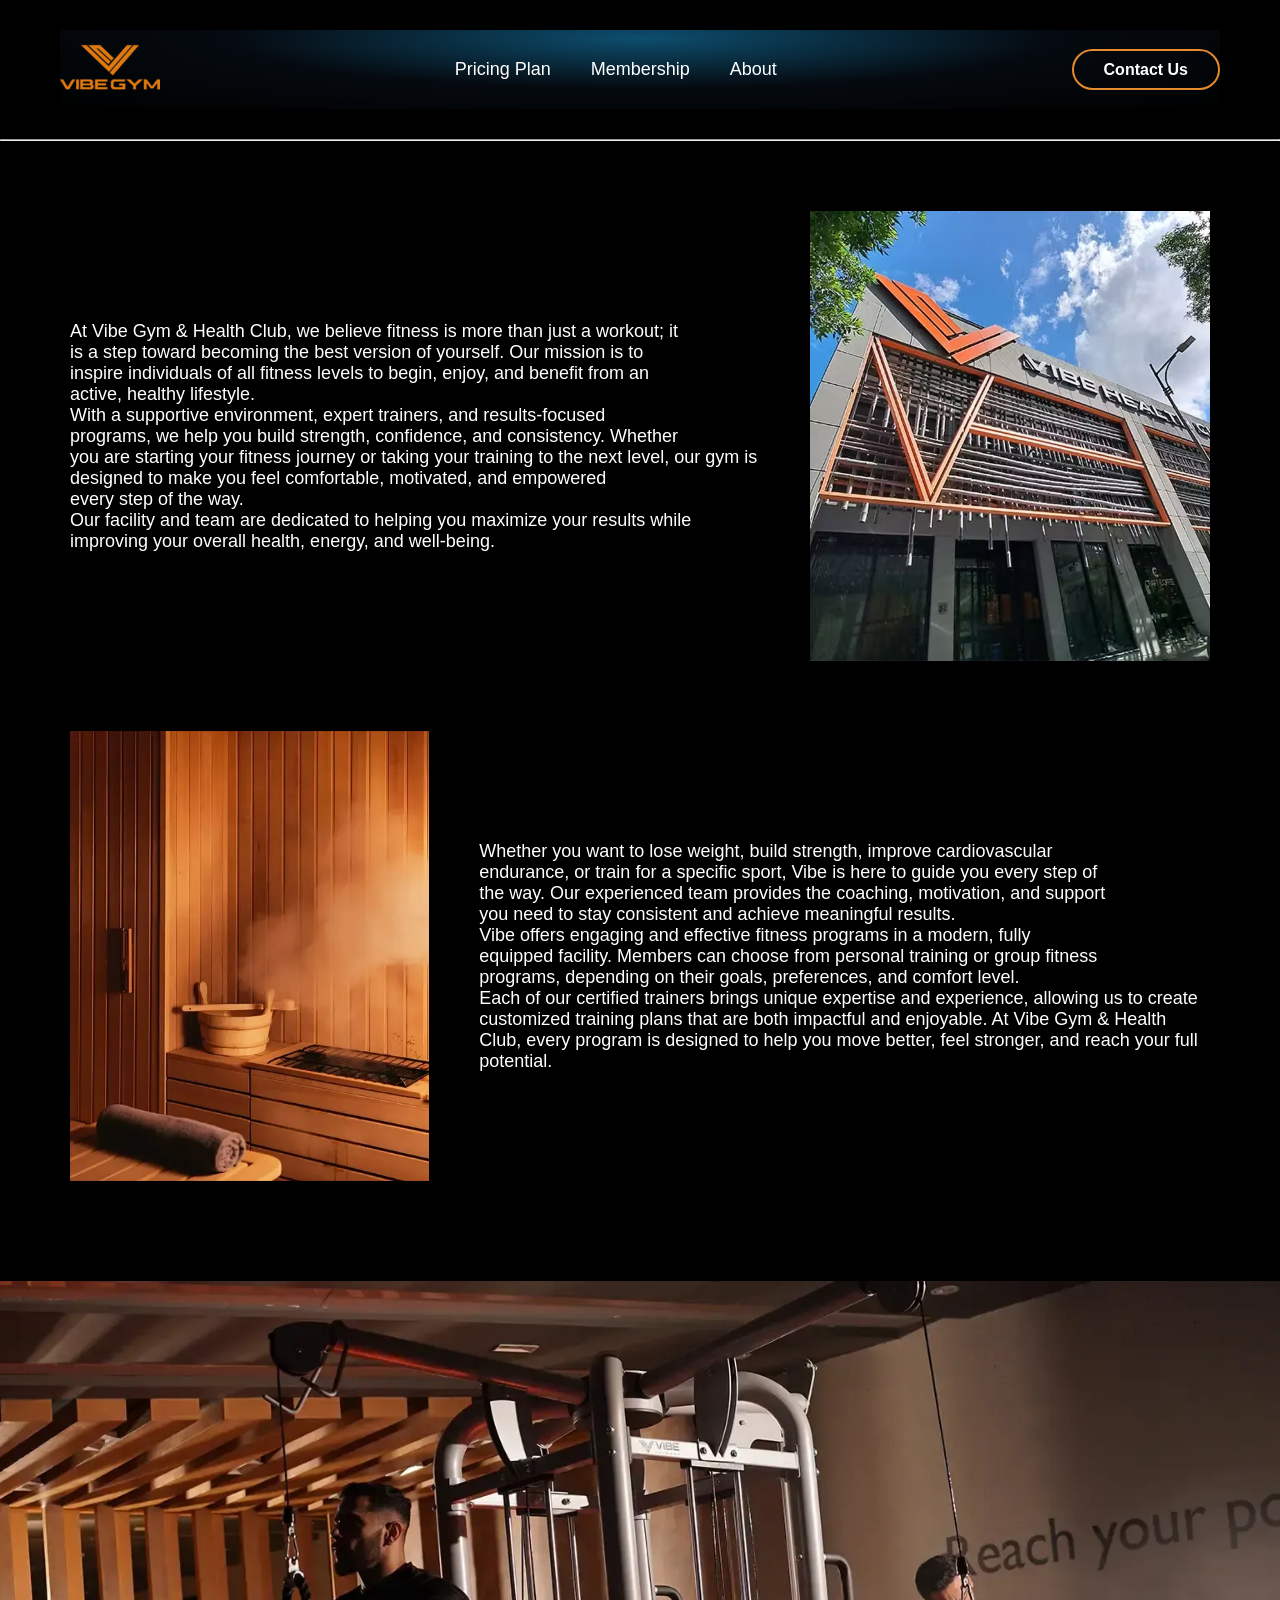
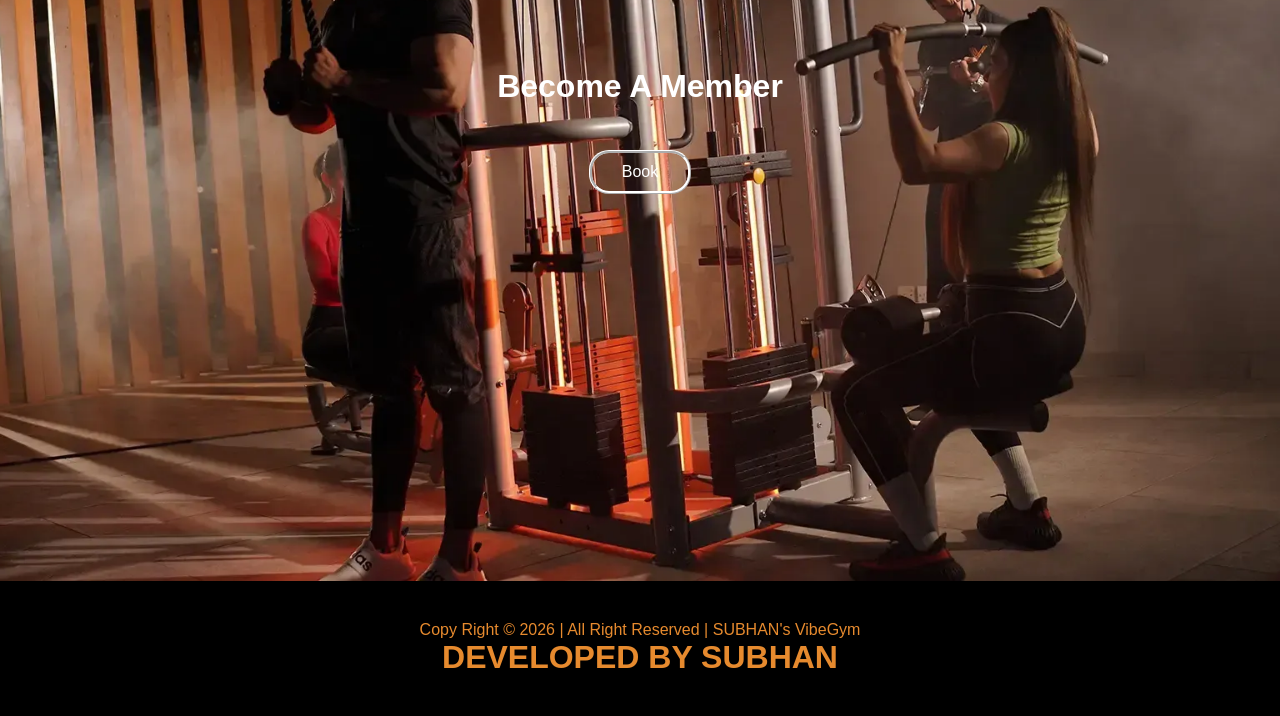
<file: Pages/About.html>
<!DOCTYPE html>
<html lang="en">

<head>
    <meta charset="UTF-8">
    <meta name="viewport" content="width=device-width, initial-scale=1.0">
    <title>About</title>
    <link rel="stylesheet" href="/Pages/About.css">
    <link rel="shortcut icon" href="/Assets/Images/imgi_1_Logo-orange-100x75.png" type="image/x-icon">
</head>
<header>
    <div class="container1">
        <nav class="nav">
            <div class="logo">
                <a href="/index.html">
                    <img src="/Assets/Images/imgi_1_Logo-orange-100x75.png" alt="Vibe Gym Logo">
                </a>
            </div>
            <div class="pages">
                <a href="/Pages/Plans.html">Pricing Plan</a>
                <a href="/Pages/Membership.html">Membership</a>
                <a href="/Pages/About.html">About</a>
            </div>
            <div class="cta-button">
                <a href="/Pages/Contact.html">Contact Us</a>
            </div>
        </nav>
    </div>
</header>

<body>
    <hr>
    <div class="container2">
        <div class="flex">
            <p>At Vibe Gym & Health Club, we believe fitness is more than just a workout; it <br> is a step toward
                becoming the best version of yourself. Our mission is to <br> inspire individuals of all fitness levels
                to begin, enjoy, and benefit from an <br> active, healthy lifestyle. <br>
                With a supportive environment, expert trainers, and results-focused <br> programs, we help you build
                strength, confidence, and consistency. Whether <br> you are starting your fitness journey or taking your
                training to the next level, our gym is designed to make you feel comfortable, motivated, and empowered
                <br> every step of the way. <br>
                Our facility and team are dedicated to helping you maximize your results while <br> improving your
                overall health, energy, and well-being.
            </p>
            <img src="/Assets/Images/imgi_14_Vibe-Front.avif" alt="" width="400px" height="450px">
        </div>
        <div class="flex">
            <img src="/Assets/Images/imgi_19_Suana-Latest.webp" alt="" width="600px" height="450px">
            <p>Whether you want to lose weight, build strength, improve cardiovascular <br> endurance, or train for a
                specific sport, Vibe is here to guide you every step of <br> the way. Our experienced team provides the
                coaching, motivation, and support <br> you need to stay consistent and achieve meaningful results. <br>
                Vibe offers engaging and effective fitness programs in a modern, fully <br> equipped facility. Members
                can choose from personal training or group fitness <br> programs, depending on their goals, preferences,
                and comfort level. <br>
                Each of our certified trainers brings unique expertise and experience, allowing us to create customized
                training plans that are both impactful and enjoyable. At Vibe Gym & Health Club, every program is
                designed to help you move better, feel stronger, and reach your full potential.</p>
        </div>
    </div>
    <div class="container3">
        <div class="trailer">
            <h1>Become A Member</h1>
            <a href="/Pages/Contact.html">Book</a>
        </div>
    </div>
    <div class="end">
        <p>Copy Right © 2026 | All Right Reserved | SUBHAN's VibeGym</p>
        <h1>DEVELOPED BY SUBHAN</h1>
    </div>
</body>

</html>
</file>
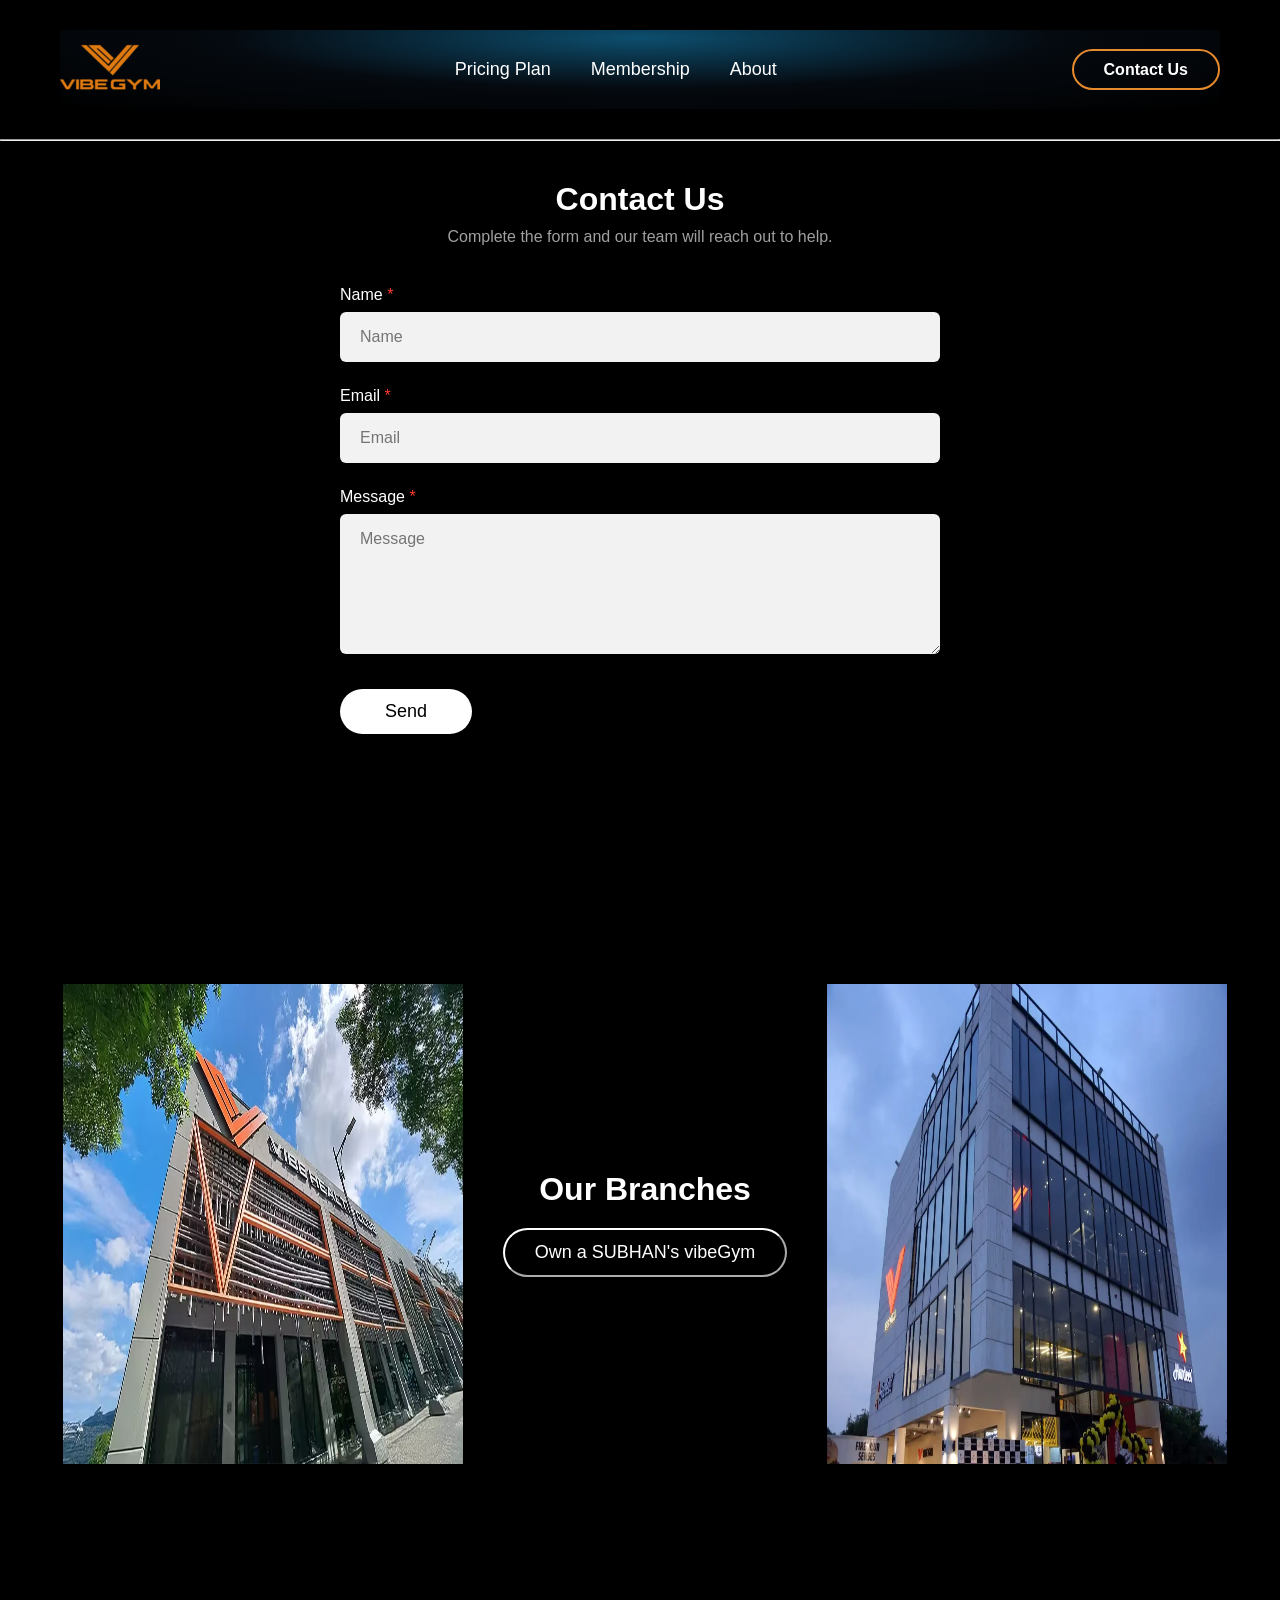
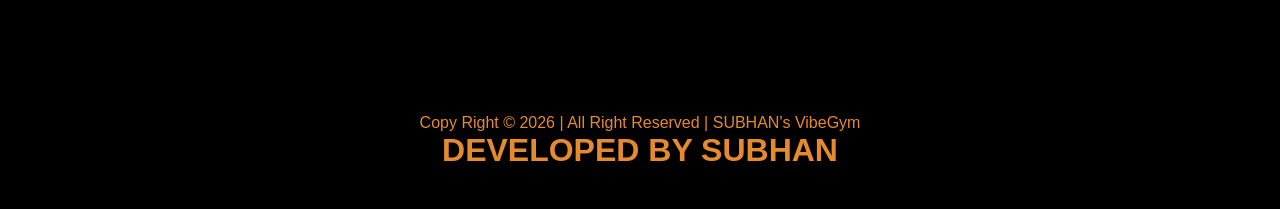
<file: Pages/Contact.html>
<!DOCTYPE html>
<html lang="en">

<head>
    <meta charset="UTF-8">
    <meta name="viewport" content="width=device-width, initial-scale=1.0">
    <title>Contact US</title>
    <link rel="stylesheet" href="./Contact.css">
    <link rel="shortcut icon" href="/Assets/Images/imgi_1_Logo-orange-100x75.png" type="image/x-icon">
</head>
<header>
    <div class="container1">
        <nav class="nav">
            <div class="logo">
                <a href="/index.html">
                    <img src="/Assets/Images/imgi_1_Logo-orange-100x75.png" alt="Vibe Gym Logo">
                </a>
            </div>
            <div class="pages">
                <a href="/Pages/Plans.html">Pricing Plan</a>
                <a href="./Membership.html">Membership</a>
                <a href="/Pages/About.html">About</a>
            </div>
            <div class="cta-button">
                <a href="#">Contact Us</a>
            </div>
        </nav>
    </div>
</header>

<body>
    <hr>
    <div class="container2">
        <div class="contact-form">
            <h1>Contact Us</h1>
            <p>Complete the form and our team will reach out to help.</p>
        </div>

        <div class="input-group">
            <form action="#">

                <label for="name">Name <span class="required">*</span></label>
                <input type="text" placeholder="Name" id="name">

                <label for="email">Email <span class="required">*</span></label>
                <input type="email" placeholder="Email" id="email">

                <label for="message">Message <span class="required">*</span></label>
                <textarea name="message" id="message" placeholder="Message" rows="6"></textarea>

                <button type="submit" class="send-btn">Send</button>

            </form>
        </div>
    </div>
    <div class="container3">
        <div class="trailer-flex">
            <img style="margin-left: 10px;" src="/Assets/Images/imgi_14_Vibe-Front.avif" alt="" width="400px"
                height="480px">
            <span>
                <h1>
                    Our Branches
                </h1>
                <button>Own a SUBHAN's vibeGym</button>
            </span>
            <img src="/Assets/Images/imgi_15_Lake-City-Ambiance.webp" alt="" width="400px" height="480px">
        </div>
    </div>
    <div class="end">
        <p>Copy Right © 2026 | All Right Reserved | SUBHAN's VibeGym</p>
        <h1>DEVELOPED BY SUBHAN</h1>
    </div>
</body>

</html>
</file>
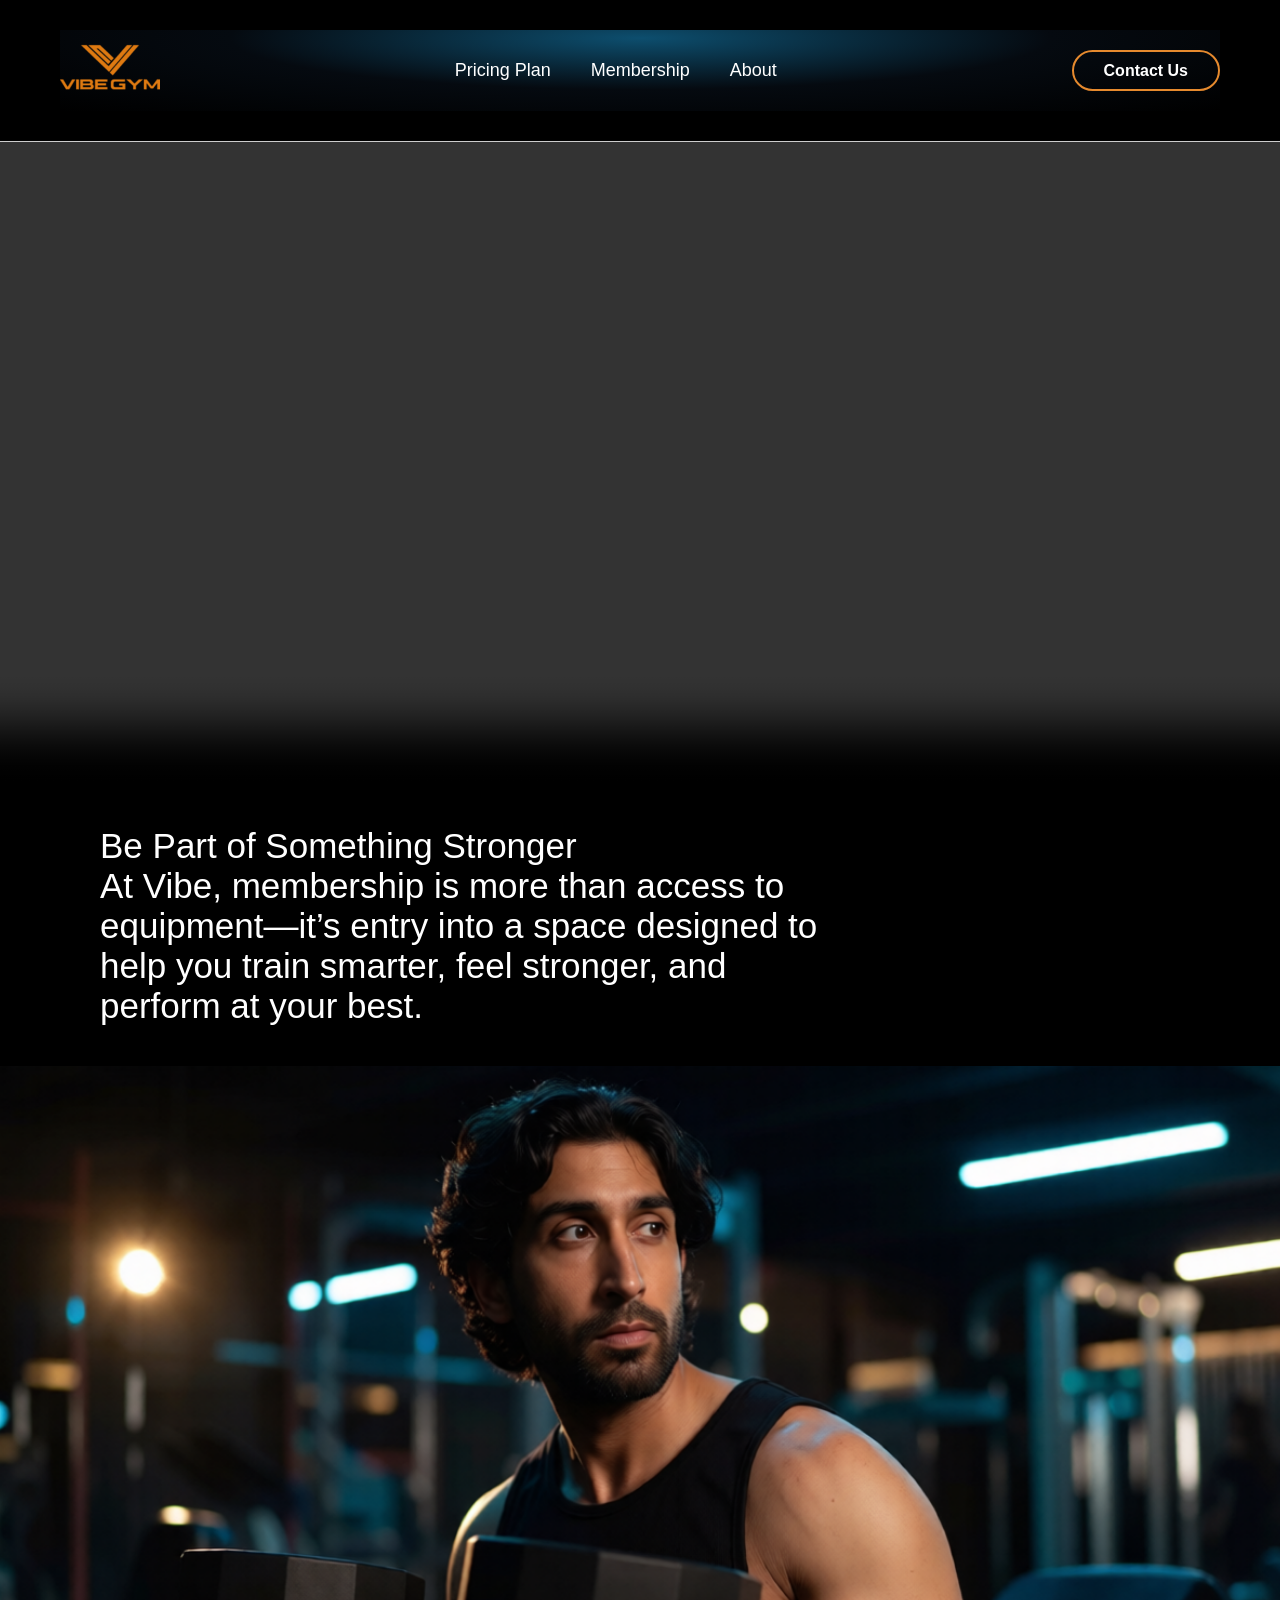
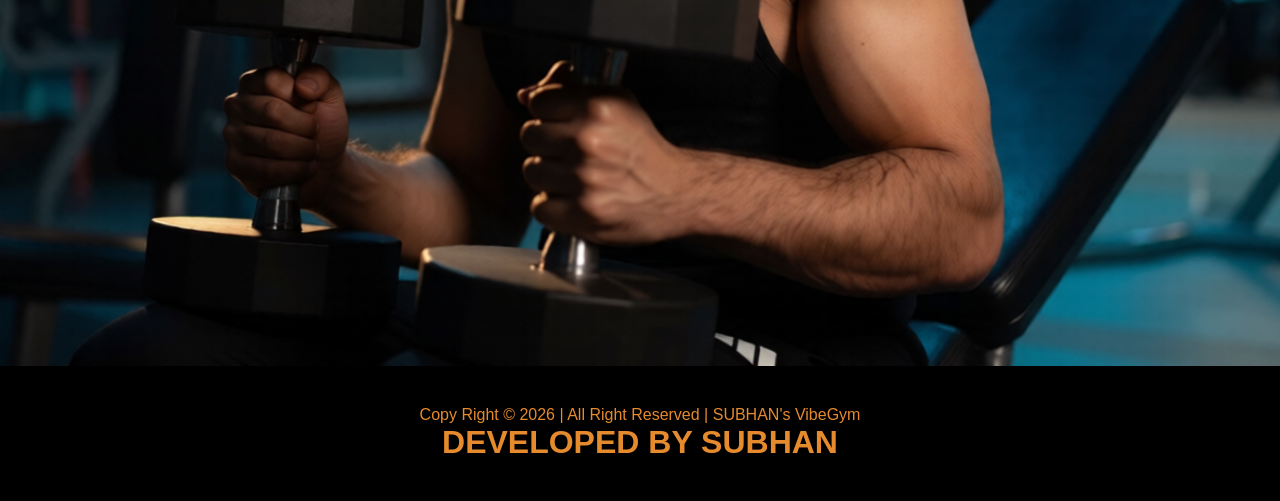
<file: Pages/Membership.html>
<!DOCTYPE html>
<html lang="en">

<head>
    <meta charset="UTF-8">
    <meta name="viewport" content="width=device-width, initial-scale=1.0">
    <title>Membership</title>
    <link rel="stylesheet" href="./Membership.css">
    <link rel="shortcut icon" href="/Assets/Images/imgi_1_Logo-orange-100x75.png" type="image/x-icon">
    <header>
        <div class="container1">
            <nav class="nav">
                <div class="logo">
                    <a href="/index.html">
                        <img src="/Assets/Images/imgi_1_Logo-orange-100x75.png" alt="Vibe Gym Logo">
                    </a>
                </div>
                <div class="pages">
                    <a href="/Pages/Plans.html">Pricing Plan</a>
                    <a href="/Pages/Membership.html">Membership</a>
                    <a href="/Pages/About.html">About</a>
                </div>
                <div class="cta-button">
                    <a href="/Pages/Contact.html">Contact Us</a>
                </div>
            </nav>
        </div>
    </header>

<body>
    <hr>
    <div class="container2">
        <div class="v1">
            <video src="/Assets/Videos/g3.mp4" autoplay muted loop controls></video>
        </div>
        <p>
            Be Part of Something Stronger <br>
            At Vibe, membership is more than access to <br> equipment—it’s entry into a space designed to <br> help you
            train
            smarter, feel stronger, and <br> perform at your best.
        </p>
    </div>
    <div class="container3">
        <div class="banner-image"></div>
    </div>
    <div class="end">
        <p>Copy Right © 2026 | All Right Reserved | SUBHAN's VibeGym</p>
        <h1>DEVELOPED BY SUBHAN</h1>
    </div>
</body>

</html>
</file>
<file: Pages/About.css>
* {
    margin: 0;
    padding: 0;
    box-sizing: border-box;
}

body {
    background-color: black;
    font-family: 'Segoe UI', Tahoma, Geneva, Verdana, sans-serif;
}

.container1 {
    padding: 30px 60px;
}

.nav {
    display: flex;
    align-items: center;
    justify-content: space-between;
    background: radial-gradient(ellipse at 50% 10%, #0d4e6e 0%, #050a10 50%, #000000 100%);
}

.pages {
    display: flex;
    gap: 40px;
}

.pages a {
    text-decoration: none;
    color: #fff;
    font-size: 18px;
    transition: color 0.5s ease;
}

.pages a:hover {
    color: #e68a2e;
    ;
}

.cta-button a {
    color: #ffffff;
    text-decoration: none;
    font-size: 16px;
    font-weight: bold;
    border: 2px solid #e68a2e;
    border-radius: 50px;
    padding: 10px 30px;
    transition: all 0.5s ease;
}

.cta-button a:hover {
    background-color: #e68a2e;
    color: #000000;
}
hr {
    size: 3px;
}
.container2{
    width: 100%;
}
.flex {
    display: flex;
    justify-content: center;
    align-items: center;
    gap: 50px;
    margin: 70px;
}
.flex p{
    color: #ffffff;
    font-size: 18px;
}
.flex img{
    object-fit: cover;
}
.container3 {
    width: 100%;
    margin-top: 100px;
}
.trailer{
    background-image: url("/Assets/Images/imgi_19_Four-Station-Multi-Gym-Machine-at-Vibe.webp");
    background-position: center;
    background-repeat: no-repeat;
    background-size: cover;
    height: 100vh;
    width: 100%;
    display: flex;
    justify-content: center;
    align-items: center;
    flex-direction: column;
}
.trailer h1{
    color: #ffffff;
    text-align: center;
    margin-bottom: 10px;
}
.trailer a {
    border-radius: 20px;
    padding: 10px 30px;
    border-style: ridge;
    margin-top: 35px;
    background: transparent;
    color: white;
    cursor: pointer;
    font-size: 16px;
    border-color: #ffffff;
    text-decoration: none;
}
.end{
    margin: 40px;
    color: #e68a2e;
    text-align: center;
}
</file>
<file: Pages/Contact.css>
* {
    margin: 0;
    padding: 0;
    box-sizing: border-box;
}

body {
    background-color: black;
    font-family: 'Segoe UI', Tahoma, Geneva, Verdana, sans-serif;
}

.container1 {
    padding: 30px 60px;
}

.nav {
    display: flex;
    align-items: center;
    justify-content: space-between;
    background: radial-gradient(ellipse at 50% 10%, #0d4e6e 0%, #050a10 50%, #000000 100%);
}

.pages {
    display: flex;
    gap: 40px;
}

.pages a {
    text-decoration: none;
    color: #fff;
    font-size: 18px;
    transition: color 0.5s ease;
}

.pages a:hover {
    color: #e68a2e;
    ;
}

.cta-button a {
    color: #ffffff;
    text-decoration: none;
    font-size: 16px;
    font-weight: bold;
    border: 2px solid #e68a2e;
    border-radius: 50px;
    padding: 10px 30px;
    transition: all 0.5s ease;
}

.cta-button a:hover {
    background-color: #e68a2e;
    color: #000000;
}

hr {
    size: 3px;
}

.container2 {
    display: flex;
    flex-direction: column;
    justify-content: center;
    align-items: center;
    padding: 40px 20px;
}

.contact-form {
    text-align: center;
    margin-bottom: 40px;
}

.contact-form h1 {
    font-size: 32px;
    margin-bottom: 10px;
    color: #ffffff;
}

.contact-form p {
    color: #a0a0a0;
    font-size: 16px;
}

.input-group {
    width: 100%;
    max-width: 600px;
}

.input-group form {
    display: flex;
    flex-direction: column;
}

.input-group label {
    color: #ffffff;
    font-size: 16px;
    margin-bottom: 8px;
    text-align: left;
}

.required {
    color: #ff3b30;
}

.input-group input,
.input-group textarea {
    width: 100%;
    padding: 16px 20px;
    margin-bottom: 25px;
    border: none;
    border-radius: 6px;
    background-color: #f2f2f2;
    font-size: 16px;
    color: #333333;
    box-sizing: border-box;
    font-family: inherit;
}

.send-btn {
    align-self: flex-start;
    background-color: #ffffff;
    color: #000000;
    font-size: 18px;
    padding: 12px 45px;
    border: none;
    border-radius: 50px;
    cursor: pointer;
    margin-top: 10px;
    transition: background-color 0.5s ease;
}

.send-btn:hover {
    background-color: #cccccc;
}
.trailer-flex{
width: 100%;
height: 100vh;
display: flex;
justify-content: center;
align-items: center;
gap: 40px;
}
.trailer-flex span{
    text-align: center;
    color: #ffffff;
}
.trailer-flex h1{
    margin-bottom: 20px;
}
.trailer-flex button{
    font-size: 18px;
    padding: 12px 30px;
    border-radius: 50px;
    cursor: pointer;
    transition: background-color 0.5s ease;
    background: transparent;
    color: #ffffff;
    border-color: #ffffff;
}
.end{
    margin: 40px;
    color: #e68a2e;
    text-align: center;
}
</file>
<file: Pages/Membership.css>
* {
    margin: 0;
    padding: 0;
    box-sizing: border-box;
}

body {
    background-color: black;
    font-family: 'Segoe UI', Tahoma, Geneva, Verdana, sans-serif;
}

.container1 {
    padding: 30px 60px;
}

.nav {
    background: radial-gradient(ellipse at 50% 10%, #0d4e6e 0%, #050a10 50%, #000000 100%);
    display: flex;
    align-items: center;
    justify-content: space-between;
}

.logo a {
    color: #e68a2e;
    font-size: 24px;
    font-weight: 900;
    text-decoration: none;

}

.pages {
    display: flex;
    gap: 40px;
}

.pages a {
    color: #ffffff;
    text-decoration: none;
    font-size: 18px;
    transition: color 1s ease;
}

.pages a:hover {
    color: #e68a2e;
}

.cta-button a {
    color: #ffffff;
    text-decoration: none;
    font-size: 16px;
    font-weight: bold;
    border: 2px solid #e68a2e;
    border-radius: 50px;
    padding: 10px 30px;
    transition: all 0.5s ease;
}

.cta-button a:hover {
    background-color: #e68a2e;
    color: #000000;
}
hr {
    height: 1px;
    border: none;
    background-color: #ccc; 
}

.v1 {
    width: 100%;
}
.v1 video {
    width: 100%;
    height: auto;
    object-fit: cover;
}
.container2 p {
    color: #ffffff;
    font-size: 35px;
    margin: 40px 100px;
}
.container3 {
    width: 100%;
    height: 100vh;
}
.banner-image {
    background-image: url("/Assets/Images/imgi_8_Banner-Image-Member-768x360.webp");
    background-position: center;
    background-repeat: no-repeat;
    background-size: cover;
    object-fit: cover;
    height: 100vh;
    width: 100%;
}
.end{
    margin: 40px;
    color: #e68a2e;
    text-align: center;
}
</file>
